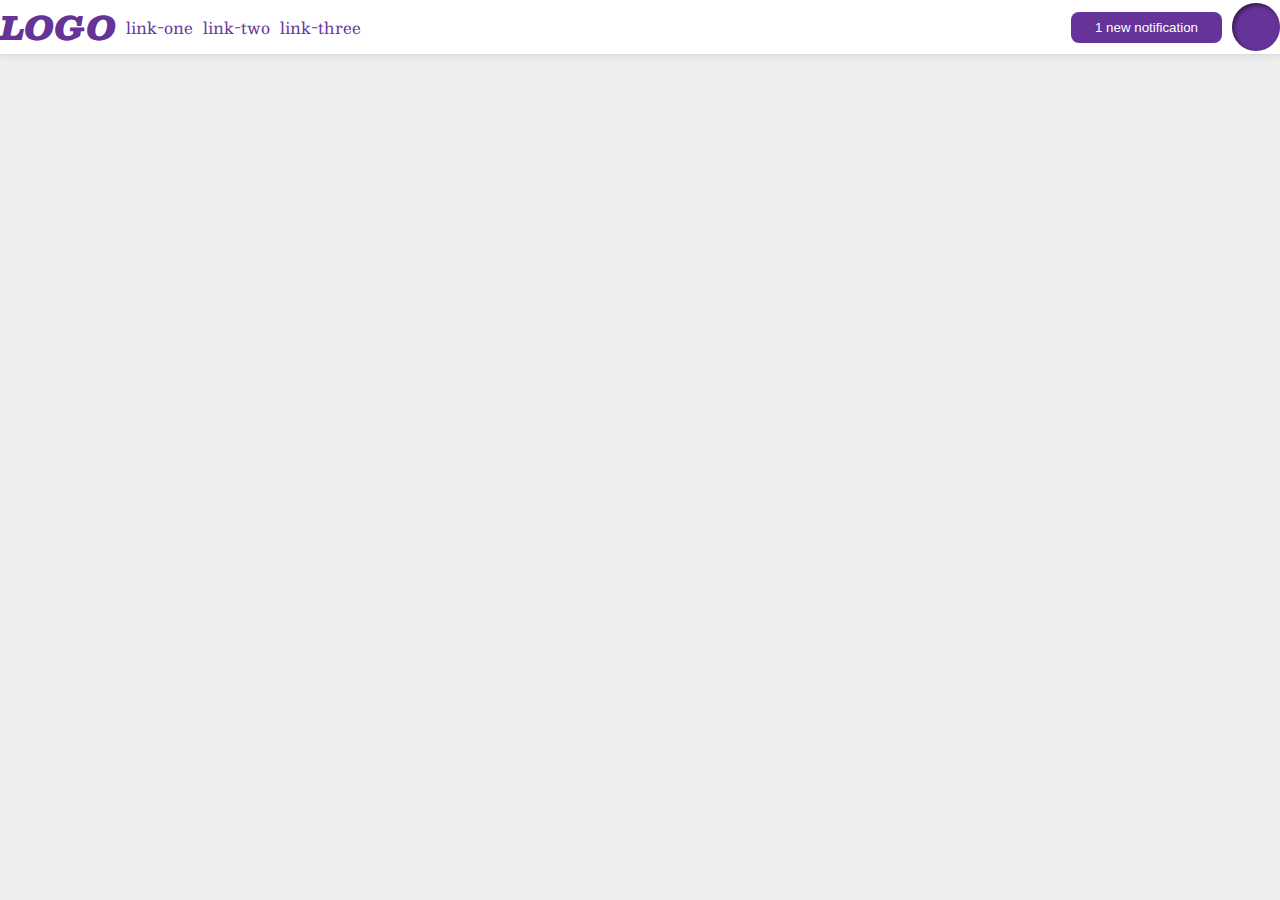
<file: flex/03-flex-header-2/index.html>
<!DOCTYPE html>
<html lang="en">

<head>
  <meta charset="UTF-8">
  <meta http-equiv="X-UA-Compatible" content="IE=edge">
  <meta name="viewport" content="width=device-width, initial-scale=1.0">
  <title>Flex Header 2</title>
  <link rel="stylesheet" href="style.css">
</head>

<body>
  <div class="header">
    <div class="left-container">
      <div class="logo">
        LOGO
      </div>
      <ul class="links">
        <li><a href="google.com">link-one</a></li>
        <li><a href="google.com">link-two</a></li>
        <li><a href="google.com">link-three</a></li>
      </ul>
    </div>

    <div class="right-container">
      <button class="notifications">
        1 new notification
      </button>
      <div class="profile-image"></div>
    </div>

  </div>
</body>

</html>
</file>
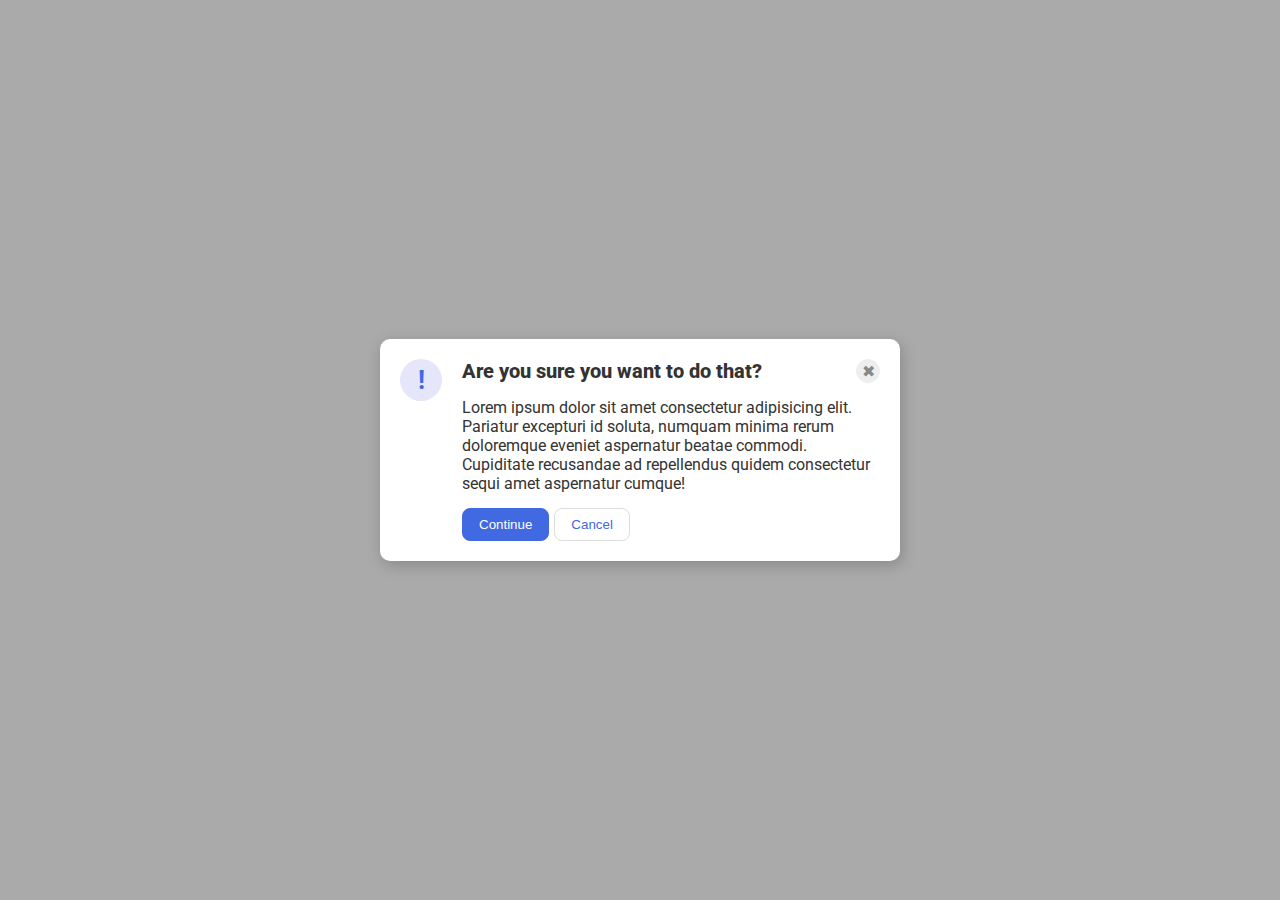
<file: flex/05-flex-modal/index.html>
<!DOCTYPE html>
<html lang="en">

<head>
  <meta charset="UTF-8">
  <meta http-equiv="X-UA-Compatible" content="IE=edge">
  <meta name="viewport" content="width=device-width, initial-scale=1.0">
  <link rel="stylesheet" href="style.css">
  <title>Modal</title>
</head>

<body>
  <div class="modal">
    <div class="icon">!</div>
    <div class="main">
      <div class="header-wrapper">
        <div class="header">Are you sure you want to do that?</div>
        <button class="close-button">✖</button>
      </div>

      <div class="text">Lorem ipsum dolor sit amet consectetur adipisicing elit. Pariatur excepturi id soluta, numquam
        minima rerum doloremque eveniet aspernatur beatae commodi. Cupiditate recusandae ad repellendus quidem
        consectetur sequi amet aspernatur cumque!
      </div>

      <div class="button-container">
        <button class="continue">Continue</button>
        <button class="cancel">Cancel</button>
      </div>

    </div>

  </div>
</body>

</html>
</file>
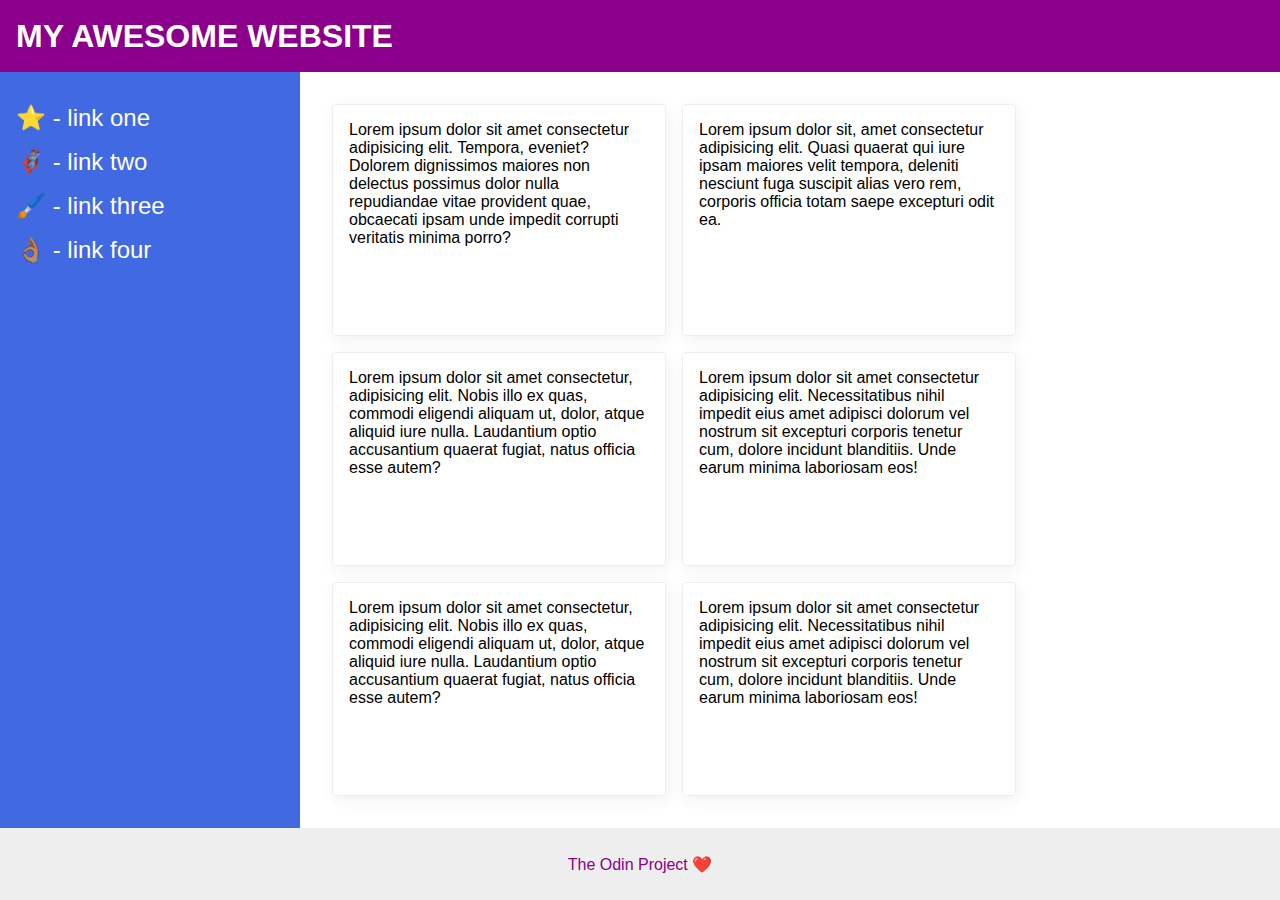
<file: flex/07-flex-layout-2/index.html>
<!DOCTYPE html>
<html lang="en">

<head>
  <meta charset="UTF-8">
  <meta http-equiv="X-UA-Compatible" content="IE=edge">
  <meta name="viewport" content="width=device-width, initial-scale=1.0">
  <title>The Holy Grail</title>
  <link rel="stylesheet" href="style.css">
</head>

<body>
  <div class="header">
    MY AWESOME WEBSITE
  </div>
  <div class="content">
    <div class="sidebar">
      <ul>
        <li><a href="#">⭐ - link one</a></li>
        <li><a href="#">🦸🏽‍♂️ - link two</a></li>
        <li><a href="#">🖌️ - link three</a></li>
        <li><a href="#">👌🏽 - link four</a></li>
      </ul>
    </div>

    <div class="cards">
      <div class="card">Lorem ipsum dolor sit amet consectetur adipisicing elit. Tempora, eveniet? Dolorem dignissimos
        maiores
        non delectus possimus dolor nulla repudiandae vitae provident quae, obcaecati ipsam unde impedit corrupti
        veritatis
        minima porro?</div>
      <div class="card">Lorem ipsum dolor sit, amet consectetur adipisicing elit. Quasi quaerat qui iure ipsam maiores
        velit
        tempora, deleniti nesciunt fuga suscipit alias vero rem, corporis officia totam saepe excepturi odit ea.</div>
      <div class="card">Lorem ipsum dolor sit amet consectetur, adipisicing elit. Nobis illo ex quas, commodi eligendi
        aliquam
        ut, dolor, atque aliquid iure nulla. Laudantium optio accusantium quaerat fugiat, natus officia esse autem?
      </div>
      <div class="card">Lorem ipsum dolor sit amet consectetur adipisicing elit. Necessitatibus nihil impedit eius amet
        adipisci dolorum vel nostrum sit excepturi corporis tenetur cum, dolore incidunt blanditiis. Unde earum minima
        laboriosam eos!</div>
      <div class="card">Lorem ipsum dolor sit amet consectetur, adipisicing elit. Nobis illo ex quas, commodi eligendi
        aliquam
        ut, dolor, atque aliquid iure nulla. Laudantium optio accusantium quaerat fugiat, natus officia esse autem?
      </div>
      <div class="card">Lorem ipsum dolor sit amet consectetur adipisicing elit. Necessitatibus nihil impedit eius amet
        adipisci dolorum vel nostrum sit excepturi corporis tenetur cum, dolore incidunt blanditiis. Unde earum minima
        laboriosam eos!</div>
    </div>

  </div>


  <div class="footer">
    The Odin Project ❤️
  </div>
</body>

</html>
</file>
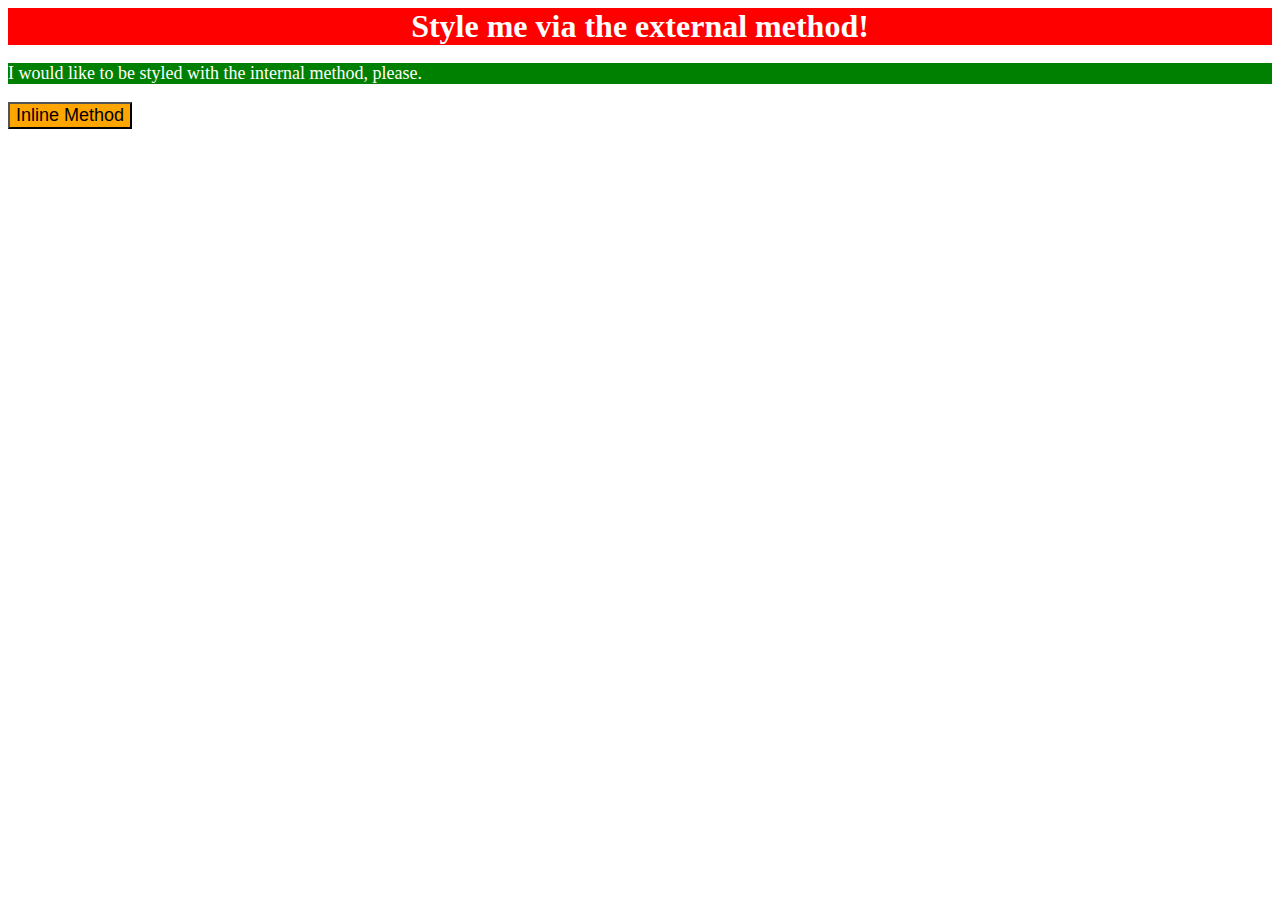
<file: foundations/01-css-methods/index.html>
<!DOCTYPE html>
<html lang="en">

<head>
  <meta charset="UTF-8">
  <meta http-equiv="X-UA-Compatible" content="IE=edge">
  <meta name="viewport" content="width=device-width, initial-scale=1.0">
  <title>Methods for Adding CSS</title>
  <link rel="stylesheet" href="./styles.css">
  <style>
    p {
      background-color: green;
      color: white;
      font-size: 18px;
    }
  </style>
</head>

<body>
  <div>Style me via the external method!</div>
  <p>I would like to be styled with the internal method, please.</p>
  <button style="background-color: orange; font-size: 18px;">Inline Method</button>
</body>

</html>
</file>
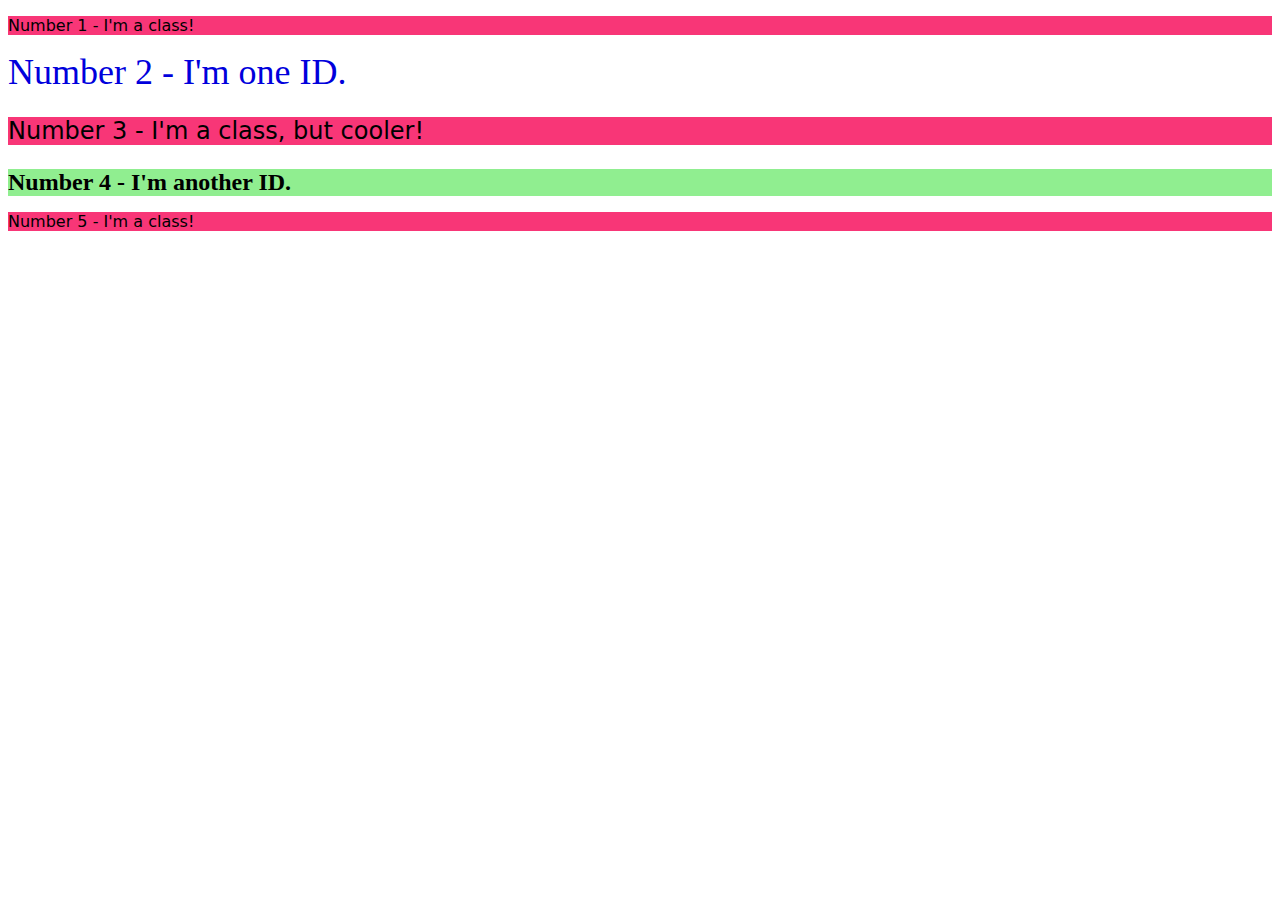
<file: foundations/02-class-id-selectors/index.html>
<!DOCTYPE html>
<html lang="en">

<head>
  <meta charset="UTF-8">
  <meta http-equiv="X-UA-Compatible" content="IE=edge">
  <meta name="viewport" content="width=device-width, initial-scale=1.0">
  <title>Class and ID Selectors</title>
  <link rel="stylesheet" href="style.css">
</head>

<body>
  <p class="pink-bg">Number 1 - I'm a class!</p>
  <div id="blue-text">Number 2 - I'm one ID.</div>
  <p class="pink-bg big-text">Number 3 - I'm a class, but cooler!</p>
  <div id="light-green-text" class="big-text">Number 4 - I'm another ID.</div>
  <p class="pink-bg">Number 5 - I'm a class!</p>
</body>

</html>
</file>
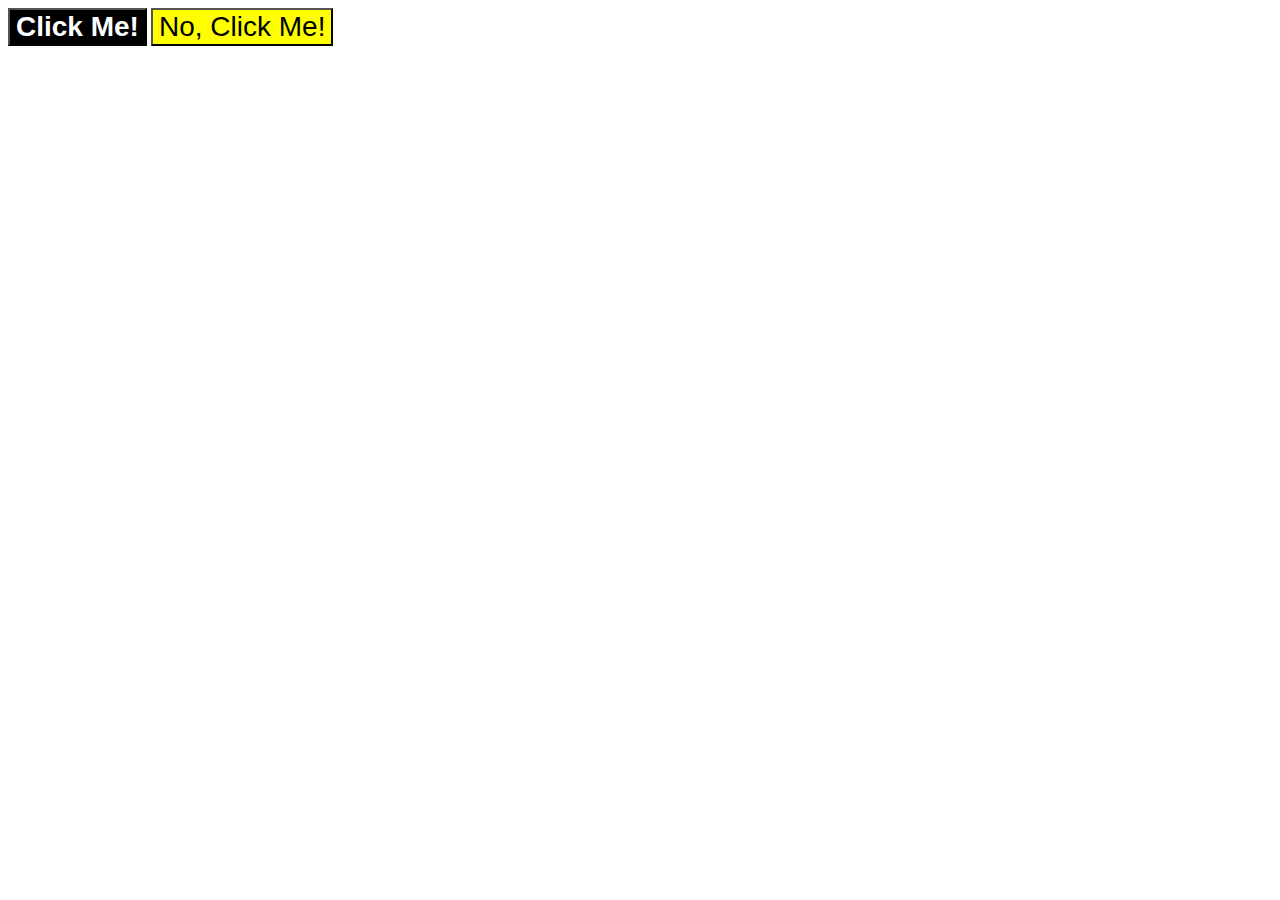
<file: foundations/03-grouping-selectors/index.html>
<!DOCTYPE html>
<html lang="en">

<head>
  <meta charset="UTF-8">
  <meta http-equiv="X-UA-Compatible" content="IE=edge">
  <meta name="viewport" content="width=device-width, initial-scale=1.0">
  <title>Grouping Selectors</title>
  <link rel="stylesheet" href="style.css">
</head>

<body>
  <button class="first-btn">Click Me!</button>
  <button class="second-btn">No, Click Me!</button>
</body>

</html>
</file>
<file: flex/03-flex-header-2/style.css>
/* this is some magical font-importing.  
you'll learn about it later. */
@import url("https://fonts.googleapis.com/css2?family=Besley:ital,wght@0,400;1,900&display=swap");

body {
  margin: 0;
  background: #eee;
  font-family: Besley, serif;
}

.header {
  background: white;
  border-bottom: 1px solid #ddd;
  box-shadow: 0 0 8px rgba(0, 0, 0, 0.1);
  display: flex;
  justify-content: space-between;
  align-items: center;
}

.left-container,
.right-container {
  display: flex;
  gap: 10px;
  align-items: center;
}

.profile-image {
  background: rebeccapurple;
  box-shadow: inset 2px 2px 4px rgba(0, 0, 0, 0.5);
  border-radius: 50%;
  width: 48px;
  height: 48px;
}

.logo {
  color: rebeccapurple;
  font-size: 32px;
  font-weight: 900;
  font-style: italic;
}

button {
  border: none;
  border-radius: 8px;
  background: rebeccapurple;
  color: white;
  padding: 8px 24px;
}

a {
  /* this removes the line under our links */
  text-decoration: none;
  color: rebeccapurple;
}

ul {
  padding: 0;
  margin: 0;
  list-style-type: none;
  display: flex;
  gap: 10px;
}
</file>
<file: flex/05-flex-modal/style.css>
@import url("https://fonts.googleapis.com/css2?family=Roboto:wght@400;700&display=swap");

html,
body {
  height: 100%;
}

body {
  font-family: Roboto, sans-serif;
  margin: 0;
  background: #aaa;
  color: #333;
  /* I'll give you this one for free lol */
  display: flex;
  align-items: center;
  justify-content: center;
}

.modal {
  background: white;
  width: 480px;
  border-radius: 10px;
  box-shadow: 2px 4px 16px rgba(0, 0, 0, 0.2);
  padding: 20px;
  display: flex;
  gap: 20px;
}

.modal .main {
  display: flex;
  flex-direction: column;
  align-items: flex-start;
  gap: 15px;
}

.modal .main .header-wrapper {
  width: 100%;
  display: flex;
  justify-content: space-between;
  align-items: center;
}

.modal .main .header-wrapper .header {
  font-size: 20px;
  font-weight: 800;
}

.modal .main .button-container {
  display: flex;
  gap: 5px;
}

.icon {
  color: royalblue;
  font-size: 26px;
  font-weight: 700;
  background: lavender;
  width: 42px;
  height: 42px;
  border-radius: 50%;
  display: flex;
  align-items: center;
  justify-content: center;
  flex-shrink: 0;
}

.close-button {
  background: #eee;
  border-radius: 50%;
  color: #888;
  font-weight: 400;
  font-size: 16px;
  height: 24px;
  width: 24px;
  display: flex;
  align-items: center;
  justify-content: center;
  border: 1px solid #eee;
  padding: 0;
}

button {
  cursor: pointer;
  padding: 8px 16px;
  border-radius: 8px;
}

button.continue {
  background: royalblue;
  border: 1px solid royalblue;
  color: white;
}

button.cancel {
  background: white;
  border: 1px solid #ddd;
  color: royalblue;
}
</file>
<file: flex/07-flex-layout-2/style.css>
body {
  font-family: -apple-system, BlinkMacSystemFont, "Segoe UI", Roboto, Oxygen,
    Ubuntu, Cantarell, "Open Sans", "Helvetica Neue", sans-serif;
  margin: 0;
  min-height: 100vh;
  display: flex;
  flex-direction: column;
}

a {
  color: #fff;
  text-decoration: none;
  font-size: 24px;
}

ul {
  list-style: none;
  padding: 0;
}
li {
  margin-bottom: 16px;
}

.header {
  height: 72px;
  background: darkmagenta;
  color: white;
  font-size: 32px;
  font-weight: 900;
  display: flex;
  align-items: center;
  padding-left: 16px;
}

.content {
  flex: 1;
  display: flex;
}

.sidebar {
  width: 300px;
  padding: 16px;
  background: royalblue;
  box-sizing: border-box;
  flex-shrink: 0;
}

.cards {
  padding: 32px;
  display: flex;
  gap: 16px;
  flex-wrap: wrap;
}

.card {
  border: 1px solid #eee;
  box-shadow: 2px 4px 16px rgba(0, 0, 0, 0.06);
  border-radius: 4px;
  width: 300px;
  padding: 16px;
}

.footer {
  height: 72px;
  background: #eee;
  color: darkmagenta;
  display: flex;
  justify-content: center;
  align-items: center;
}
</file>
<file: foundations/01-css-methods/styles.css>
div {
  background-color: red;
  color: white;
  font: bold 32px serif;
  text-align: center;
}
</file>
<file: foundations/02-class-id-selectors/style.css>
.pink-bg {
  background-color: rgb(248, 54, 119);
  font-family: verdana, "DejaVu Sans", sans-serif;
}

#blue-text {
  color: rgb(0, 0, 220);
  font-size: 36px;
}

#light-green-text {
  background-color: #90ee90;
  font-weight: bold;
}

.big-text {
  font-size: 24px;
}
</file>
<file: foundations/03-grouping-selectors/style.css>
.first-btn,
.second-btn {
  font-size: 28px;
  font-family: Helvetica, "Times New Roman", sans-serif;
}

.first-btn {
  background-color: rgb(0, 0, 0);
  color: rgb(255, 255, 255);
  font-weight: bold;
}

.second-btn {
  background-color: #ffff00;
}
</file>
